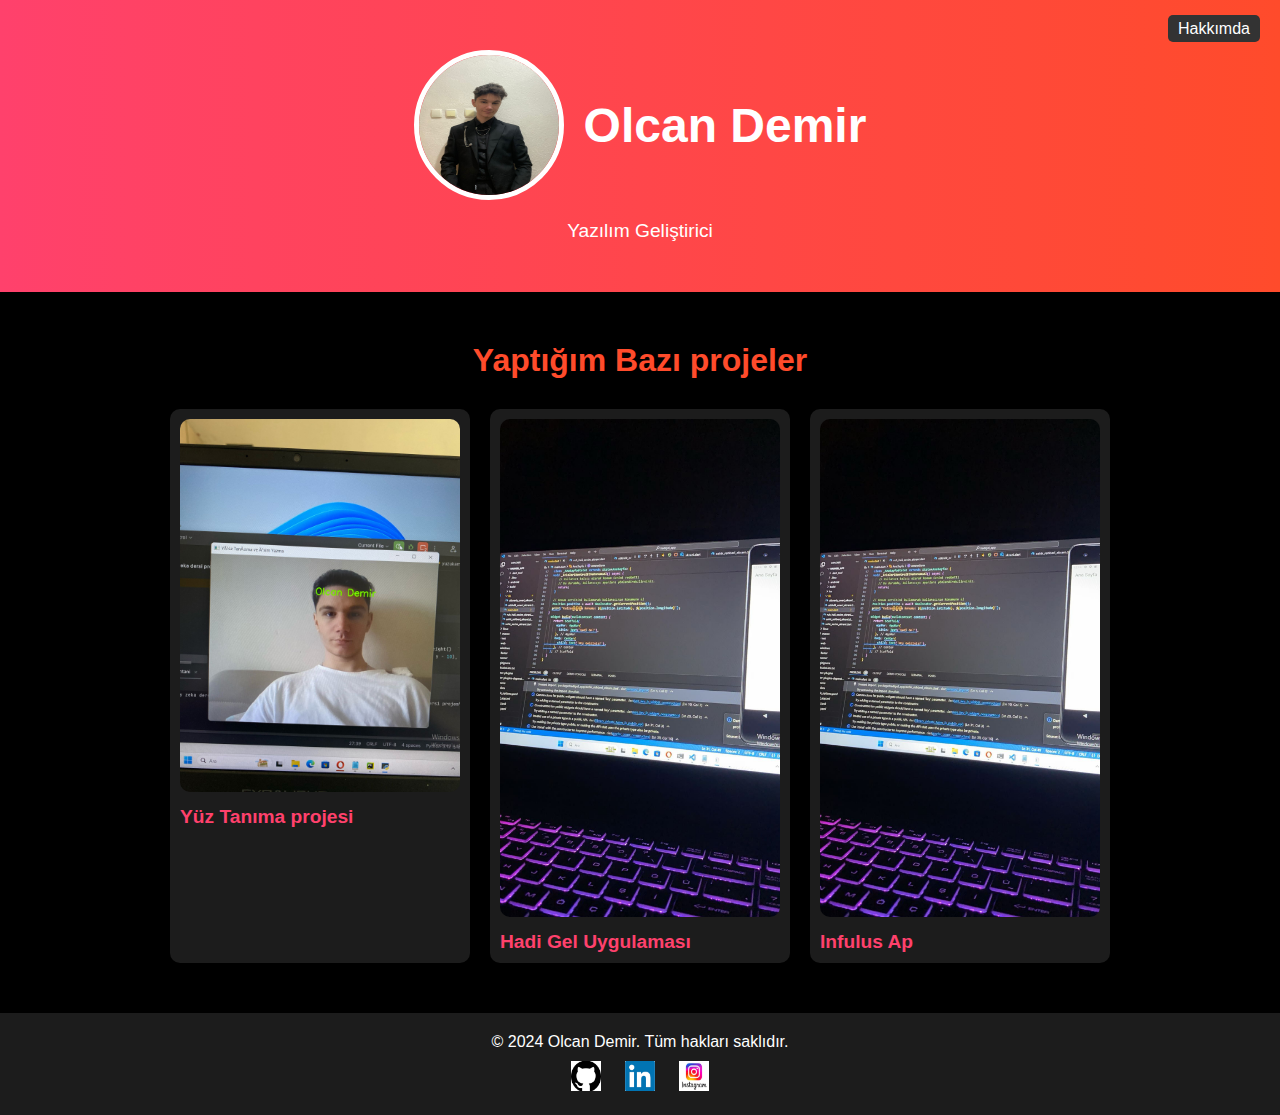
<file: portföy/index.htm>
<!DOCTYPE html>
<html lang="tr">
<head>
    <meta charset="UTF-8">
    <meta name="viewport" content="width=device-width, initial-scale=1.0">
    <title>Portföyüm</title>
    <link rel="stylesheet" href="styles.css">
</head>
<body>
    <header>
        <div class="header-content">
           <div class="profile">
                <img src="profil.jpg" alt="Profil Fotoğrafı">
            <h1>Olcan Demir</h1>
            </div>
            <p>Yazılım Geliştirici</p>
          <nav>
                <ul>
                    <li><a href="hakkımda.htm">Hakkımda</a></li>
                </ul>
            </nav>
        </div>
    </header>

    <section id="videos">
        <h2>Yaptığım Bazı projeler</h2>
        <div class="video-gallery">
            <div class="video-card">
                <img src="resim1.jpg" alt="Video 1">
                <h3>Yüz Tanıma projesi</h3>
            </div>
            <div class="video-card">
                <img src="resim2.jpg" alt="Video 2">
                <h3>Hadi Gel Uygulaması</h3>
            </div>
            <div class="video-card">
                <img src="resim3.jpg" alt="Video 3">
                <h3>Infulus Ap</h3>
            </div>
        </div>
    </section>
      
    <footer>
        <p>&copy; 2024 Olcan Demir. Tüm hakları saklıdır.</p>
        <div class="social-icons">
            <a href="https://github.com/olcandemirr"><img src="github.jpg" alt="Github"></a>
            <a href="https://linkedin.com/in/olcan-demir-449804297"><img src="linkedin.jpg" alt="linkedin"></a>
            <a href="https://www.instagram.com/olcan.demirr/"><img src="instagram.jpg" alt="İnstagram"></a>
        </div>
    </footer>
</body>
</html>
</file>
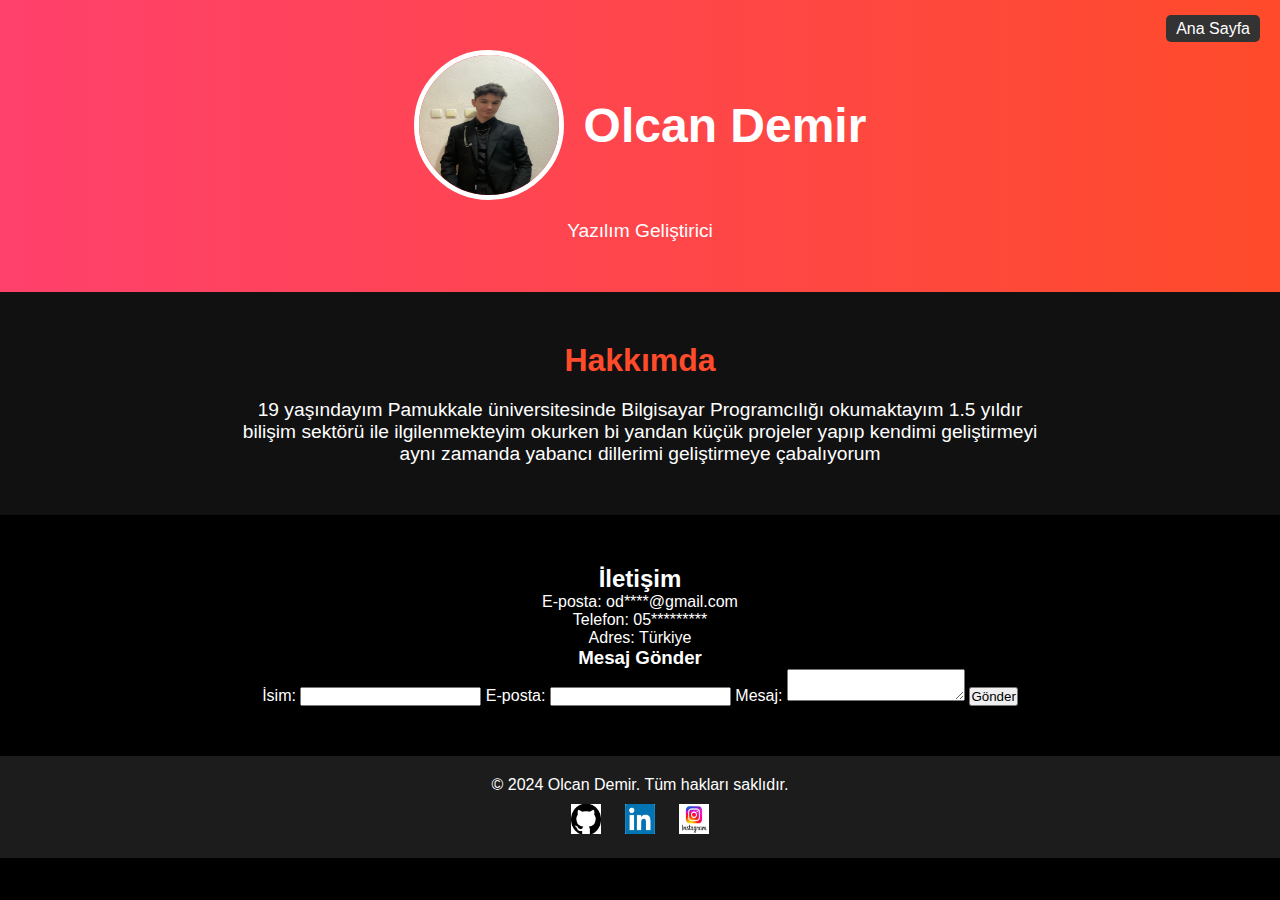
<file: portföy/hakkımda.htm>
<!DOCTYPE html>
<html lang="tr">
<head>
    <meta charset="UTF-8">
    <meta name="viewport" content="width=device-width, initial-scale=1.0">
    <title>Hakkımda</title>
    <link rel="stylesheet" href="styles.css">
</head>
<body>
    <header>
        <div class="header-content">
          <div class="profile">
                <img src="profil.jpg" alt="Profil Fotoğrafı">
            <h1>Olcan Demir</h1>
          </div>
            <p>Yazılım Geliştirici</p>
            <nav>
                <ul>
                    <li><a href="index.htm">Ana Sayfa</a></li>
                </ul>
            </nav>
       </div>
    </header>

    <section id="about">
        <h2>Hakkımda</h2>
        <p>19 yaşındayım Pamukkale üniversitesinde Bilgisayar Programcılığı okumaktayım 1.5 yıldır bilişim sektörü ile ilgilenmekteyim
 okurken bi yandan küçük projeler yapıp kendimi geliştirmeyi aynı zamanda yabancı dillerimi geliştirmeye çabalıyorum </p>
    </section>
      <section id="contact">
        <h2>İletişim</h2>
        <p>E-posta: od****@gmail.com</p>
        <p>Telefon: 05*********</p>
        <p>Adres: Türkiye</p>

        <h3>Mesaj Gönder</h3>
        <form action="mesaj.php" method="POST">
            <label for="name">İsim:</label>
            <input type="text" id="name" name="name" required>
            
            <label for="email">E-posta:</label>
            <input type="email" id="email" name="email" required>
            
            <label for="message">Mesaj:</label>
            <textarea id="message" name="message" required></textarea>
            
            <button type="submit">Gönder</button>
        </form>
    </section>
    <footer>
        <p>&copy; 2024 Olcan Demir. Tüm hakları saklıdır.</p>
        <div class="social-icons">
            <a href="https://github.com/olcandemirr"><img src="github.jpg" alt="Github"></a>
            <a href="https://linkedin.com/in/olcan-demir-449804297"><img src="linkedin.jpg" alt="linkedin"></a>
            <a href="https://www.instagram.com/olcan.demirr/"><img src="instagram.jpg" alt="İnstagram"></a>
        </div>
    </footer>
</body>
</html>
</file>
<file: portföy/styles.css>
* {
    margin: 0;
    padding: 0;
    box-sizing: border-box;
}

body {
    font-family: 'Arial', sans-serif;
    background-color: #000;
    color: #fff;
}

header {
    background: linear-gradient(to right, #ff416c, #ff4b2b);
    text-align: center;
    padding: 50px 20px;
    position: relative;
}

.header-content h1 {
    font-size: 3em;
    margin-bottom: 10px;
}
.profile {
    display: flex;
    align-items: center;
    justify-content: center;
    gap: 20px;
    margin-bottom: 20px;
}

.profile img {
    width: 150px;
    height: 150px;
    border-radius: 50%;
    border: 5px solid #fff;
}

.profile h1 {
    font-size: 3em;
    margin: 0;
}

.header-content p {
    font-size: 1.2em;
}

.header-content nav {
    position: absolute;
    top: 20px;
    right: 20px;
}

.header-content nav ul {
    list-style: none;
}

.header-content nav ul li {
    display: inline;
}

.header-content nav ul li a {
    color: #fff;
    text-decoration: none;
    font-size: 1em;
    padding: 5px 10px;
    background: #333;
    border-radius: 5px;
    transition: background 0.3s ease;
}

.header-content nav ul li a:hover {
    background: #555;
}

section {
    padding: 50px 20px;
    text-align: center;
}

section#videos h2 {
    font-size: 2em;
    margin-bottom: 30px;
    color: #ff4b2b;
}

.video-gallery {
    display: flex;
    justify-content: center;
    gap: 20px;
}

.video-card {
    background: #1c1c1c;
    padding: 10px;
    border-radius: 10px;
    overflow: hidden;
    text-align: left;
    width: 300px;
    transition: transform 0.3s ease;
}

.video-card:hover {
    transform: scale(1.05);
}

.video-card img {
    width: 100%;
    border-radius: 10px;
}

.video-card h3 {
    margin-top: 10px;
    font-size: 1.2em;
    color: #ff416c;
}

section#about {
    background: #111;
    color: #fff;
}

section#about h2 {
    font-size: 2em;
    margin-bottom: 20px;
    color: #ff4b2b;
}

section#about p {
    font-size: 1.2em;
    max-width: 800px;
    margin: 0 auto;
}

footer {
    background: #1c1c1c;
    text-align: center;
    padding: 20px;
}

footer p {
    margin-bottom: 10px;
}

.social-icons a {
    margin: 0 10px;
}

.social-icons img {
    width: 30px;
    height: 30px;
}
</file>
